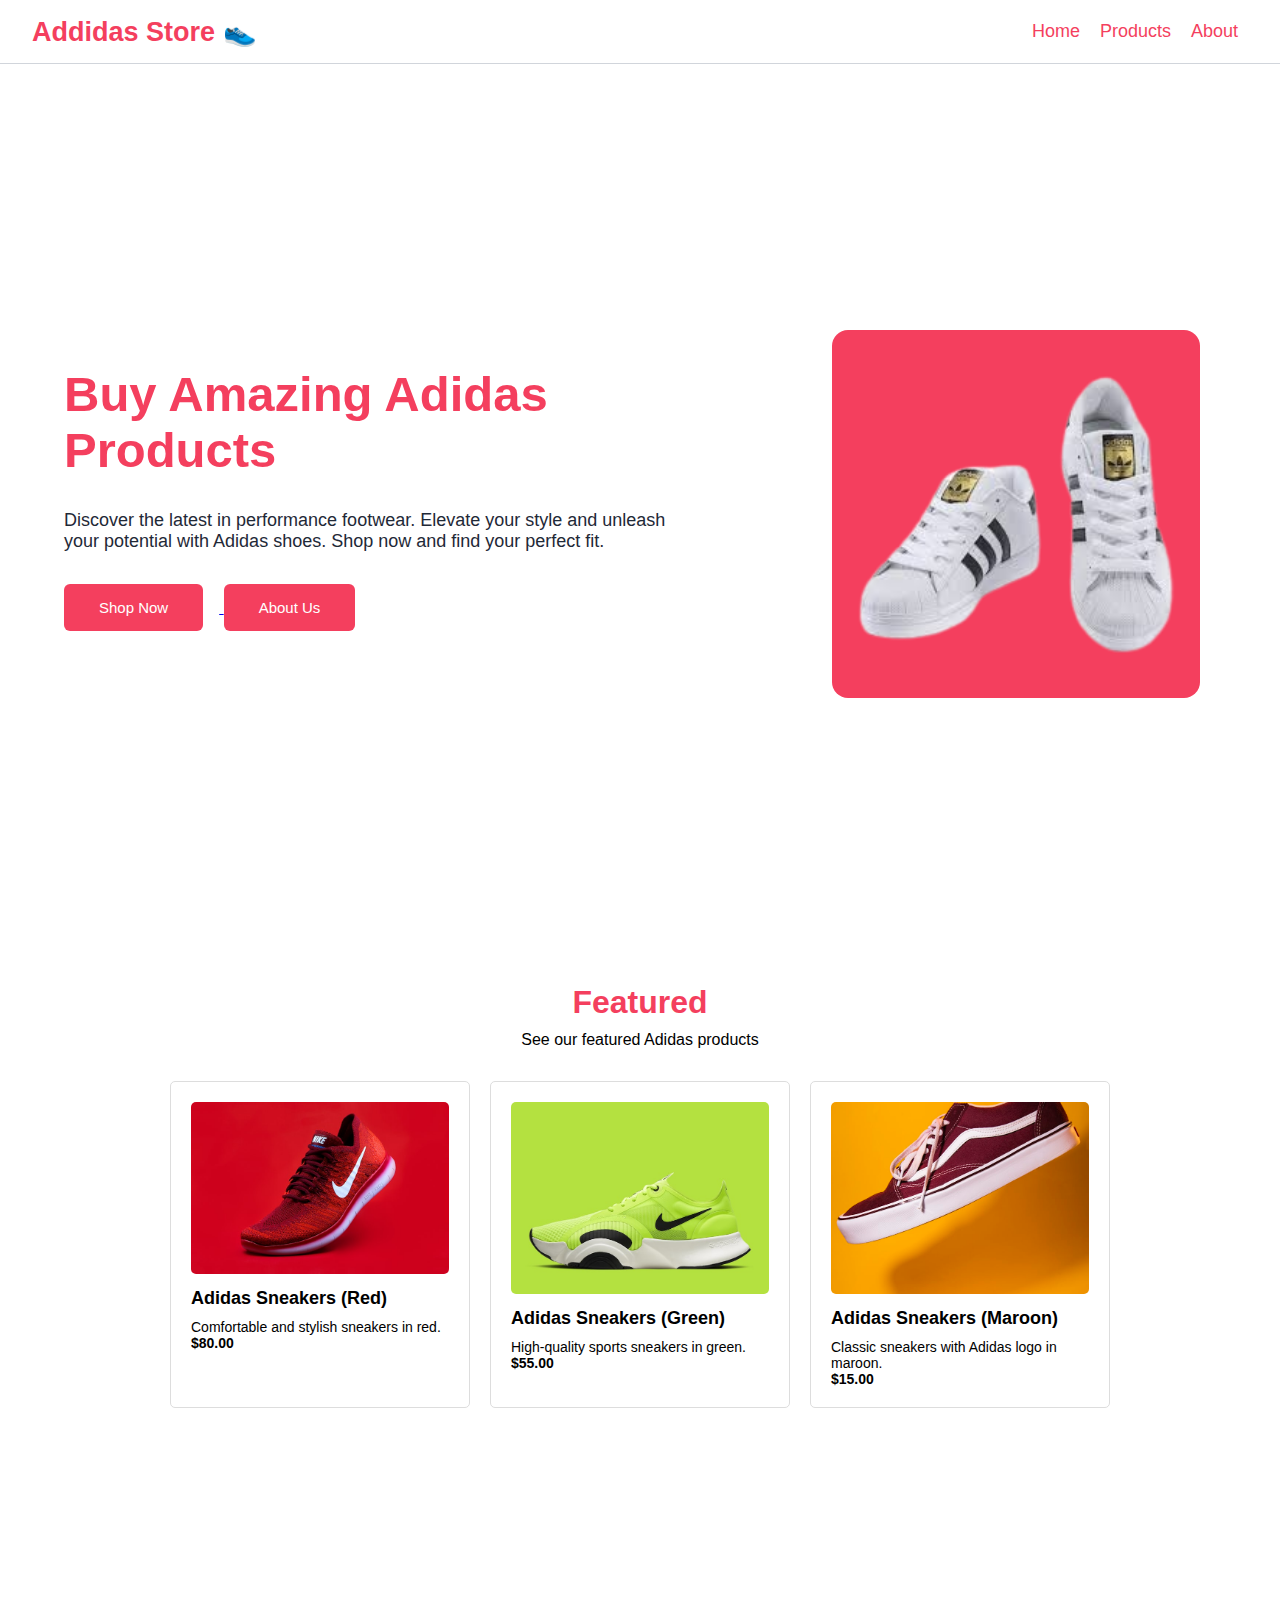
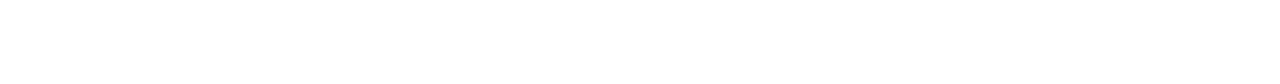
<file: index.html>
<!DOCTYPE html>
<html lang="en">
<head>
  <meta charset="UTF-8">
  <meta name="viewport" content="width=device-width, initial-scale=1.0">
  <link rel="stylesheet" href="style.css">
  <title>Addidas Store</title>
</head>
<body>
	<nav class="navbar">
	  <h1 class="nav-title">Addidas Store 👟</h1>
	  <ul>
	    <li>
	      <a href="index.html">Home</a>
	    </li>
	    <li>
	      <a href="/products.html">Products</a>
	    </li>
	    <li>
	      <a href="/about.html">About</a>
	    </li>
	  </ul>
	</nav>
	
	<section id="hero">
	  <div class="content">
	    <h1 class="title">Buy Amazing Adidas Products</h1>
	    <p class="description">Discover the latest in performance footwear. Elevate your style and unleash your potential with Adidas shoes. Shop now and find your perfect fit.</p>
	    <div class="buttons">
	      <a href="/products.html">
	      <button>Shop Now</button>
	      </a>
	      <a href="/about.html">
	      <button>About Us</button>
	      </a>
	    </div>
	  </div>
	  <div class="image">
	    <img src="img/addidas-showcase.png" alt="Addidas">
	  </div>
	</section>
	<section id="featured">
  <header>
    <h1>Featured</h1>
    <p>See our featured Adidas products</p>
  </header>
  
  <div class="product-container">
    <div class="product-card">
      <img src="img/photo-1542291026-7eec264c27ff.jpeg" alt="Product 1">
      <h2>Adidas Sneakers (Red)</h2>
      <p>Comfortable and stylish sneakers in red.</p>
      <p class="price">$80.00</p>
    </div>
    
    <div class="product-card">
      <img src="img/photo-1606107557195-0e29a4b5b4aa.jpeg" alt="Product 2">
      <h2>Adidas Sneakers (Green)</h2>
      <p>High-quality sports sneakers in green.</p>
      <p class="price">$55.00</p>
    </div>
    
    <div class="product-card">
      <img src="img/photo-1525966222134-fcfa99b8ae77.jpeg" alt="Product 3">
      <h2>Adidas Sneakers (Maroon)</h2>
      <p>Classic sneakers with Adidas logo in maroon.</p>
      <p class="price">$15.00</p>
    </div>
  </div>
</section>
</body>
</html>
</file>
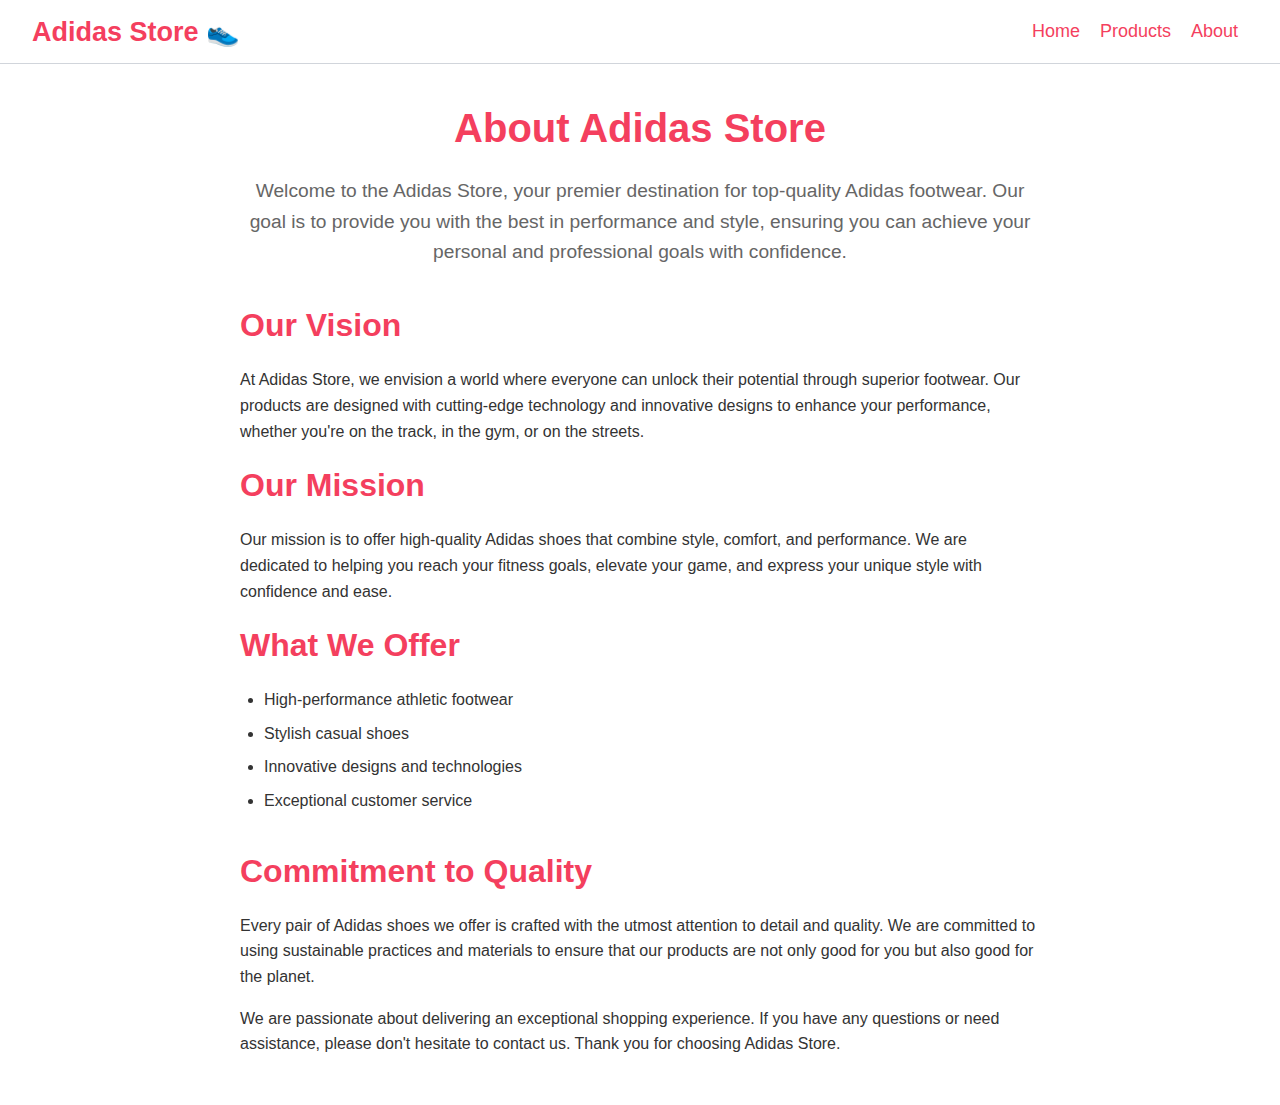
<file: about.html>
<!DOCTYPE html>
<html lang="en">
<head>
  <meta charset="UTF-8">
  <meta name="viewport" content="width=device-width, initial-scale=1.0">
  <link rel="stylesheet" href="style.css">
  <title>About Us - Adidas Store</title>
</head>
<body>
  <nav class="navbar">
    <h1 class="nav-title">Adidas Store 👟</h1>
    <ul>
      <li>
        <a href="index.html">Home</a>
      </li>
      <li>
        <a href="products.html">Products</a>
      </li>
      <li>
        <a href="about.html">About</a>
      </li>
    </ul>
  </nav>

  <section id="about">
    <div class="content">
      <h1 class="title">About Adidas Store</h1>
      <p class="description">Welcome to the Adidas Store, your premier destination for top-quality Adidas footwear. Our goal is to provide you with the best in performance and style, ensuring you can achieve your personal and professional goals with confidence.</p>
      
      <h2>Our Vision</h2>
      <p>At Adidas Store, we envision a world where everyone can unlock their potential through superior footwear. Our products are designed with cutting-edge technology and innovative designs to enhance your performance, whether you're on the track, in the gym, or on the streets.</p>
      
      <h2>Our Mission</h2>
      <p>Our mission is to offer high-quality Adidas shoes that combine style, comfort, and performance. We are dedicated to helping you reach your fitness goals, elevate your game, and express your unique style with confidence and ease.</p>
      
      <h2>What We Offer</h2>
      <ul>
        <li>High-performance athletic footwear</li>
        <li>Stylish casual shoes</li>
        <li>Innovative designs and technologies</li>
        <li>Exceptional customer service</li>
      </ul>
      
      <h2>Commitment to Quality</h2>
      <p>Every pair of Adidas shoes we offer is crafted with the utmost attention to detail and quality. We are committed to using sustainable practices and materials to ensure that our products are not only good for you but also good for the planet.</p>
      
      <p>We are passionate about delivering an exceptional shopping experience. If you have any questions or need assistance, please don't hesitate to contact us. Thank you for choosing Adidas Store.</p>
    </div>
  </section>
</body>
</html>
</file>
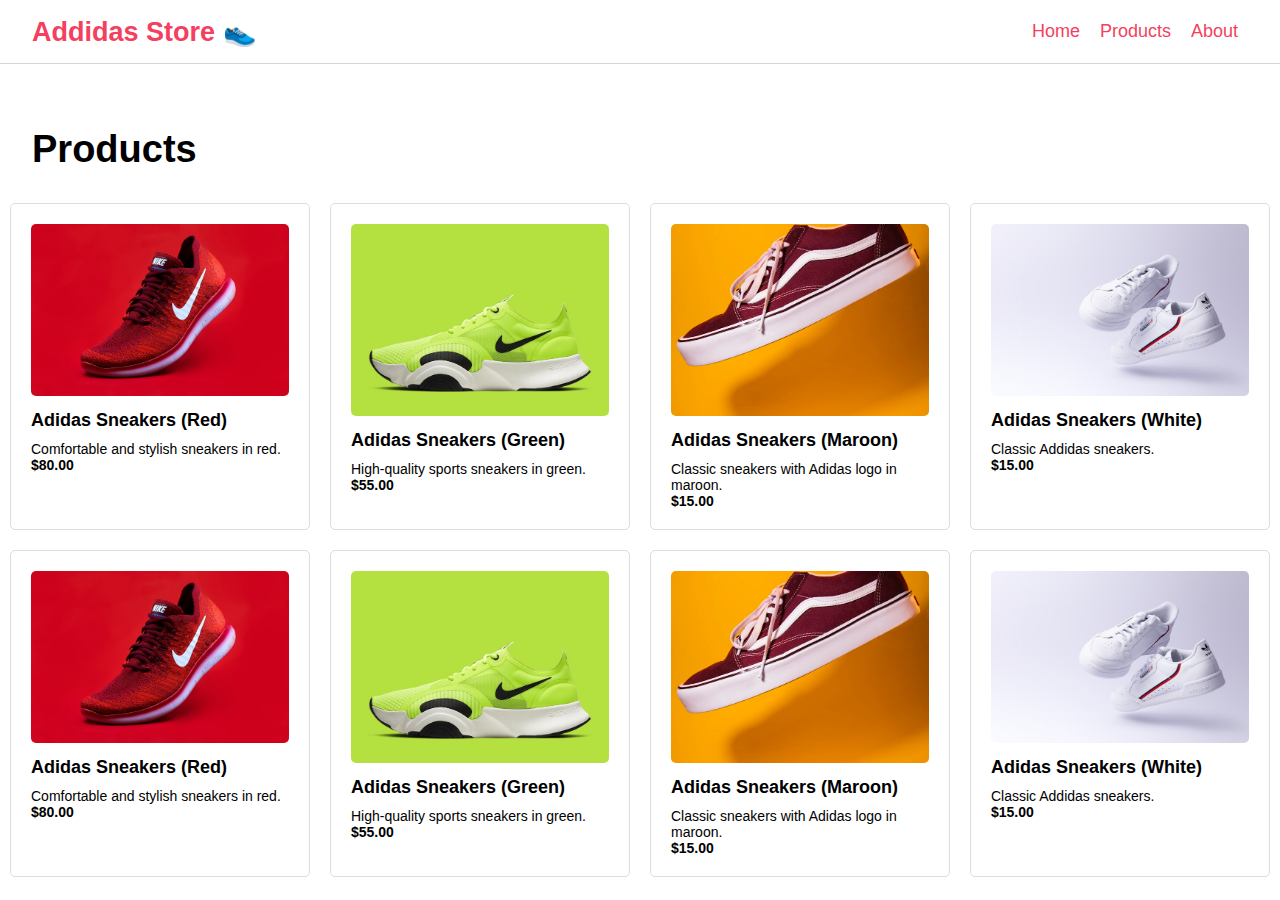
<file: products.html>
<!DOCTYPE html>
<html lang="en">
<head>
  <meta charset="UTF-8">
  <meta name="viewport" content="width=device-width, initial-scale=1.0">
  <link rel="stylesheet" href="style.css">
  <title>Products - Addidas Store</title>
</head>
<body>
	<nav class="navbar">
	  <h1 class="nav-title">Addidas Store 👟</h1>
	  <ul>
	    <li>
	      <a href="index.html">Home</a>
	    </li>
	    <li>
	      <a href="/products.html">Products</a>
	    </li>
	    <li>
	      <a href="/about.html">About</a>
	    </li>
	  </ul>
	</nav>
	<section id="products">
  <div class="sideheader">
    <h1 style="font-size: 38px;">Products</h1>
  </div>
  
  <div class="product-container">
    <div class="product-card">
      <img src="img/photo-1542291026-7eec264c27ff.jpeg" alt="Product 1">
      <h2>Adidas Sneakers (Red)</h2>
      <p>Comfortable and stylish sneakers in red.</p>
      <p class="price">$80.00</p>
    </div>
    
    <div class="product-card">
      <img src="img/photo-1606107557195-0e29a4b5b4aa.jpeg" alt="Product 2">
      <h2>Adidas Sneakers (Green)</h2>
      <p>High-quality sports sneakers in green.</p>
      <p class="price">$55.00</p>
    </div>
    
    <div class="product-card">
      <img src="img/photo-1525966222134-fcfa99b8ae77.jpeg" alt="Product 3">
      <h2>Adidas Sneakers (Maroon)</h2>
      <p>Classic sneakers with Adidas logo in maroon.</p>
      <p class="price">$15.00</p>
    </div>
    <div class="product-card">
      <img src="img/photo-1556637640-2c80d3201be8.jpeg" alt="Product 3">
      <h2>Adidas Sneakers (White)</h2>
      <p>Classic Addidas sneakers.</p>
      <p class="price">$15.00</p>
    </div>
    <div class="product-card">
      <img src="img/photo-1542291026-7eec264c27ff.jpeg" alt="Product 1">
      <h2>Adidas Sneakers (Red)</h2>
      <p>Comfortable and stylish sneakers in red.</p>
      <p class="price">$80.00</p>
    </div>
    
    <div class="product-card">
      <img src="img/photo-1606107557195-0e29a4b5b4aa.jpeg" alt="Product 2">
      <h2>Adidas Sneakers (Green)</h2>
      <p>High-quality sports sneakers in green.</p>
      <p class="price">$55.00</p>
    </div>
    
    <div class="product-card">
      <img src="img/photo-1525966222134-fcfa99b8ae77.jpeg" alt="Product 3">
      <h2>Adidas Sneakers (Maroon)</h2>
      <p>Classic sneakers with Adidas logo in maroon.</p>
      <p class="price">$15.00</p>
    </div>
    <div class="product-card">
      <img src="img/photo-1556637640-2c80d3201be8.jpeg" alt="Product 3">
      <h2>Adidas Sneakers (White)</h2>
      <p>Classic Addidas sneakers.</p>
      <p class="price">$15.00</p>
    </div>
  </div>
</section>

	
</body>
</html>
</file>
<file: style.css>
* {
  margin: 0;
  padding: 0;
  box-sizing: border-box;
  font-family: sans-serif;
}

.navbar {
  height: 4rem;
  border-bottom: 1px solid #d1d5db;
  width: 100%;
  display: flex;
  justify-content: space-between;
  align-items: center;
  position: sticky;
  top: 0;
  background-color: white;
}

.nav-title {
  color: #f43f5e;
  font-family: sans-serif;
  font-size: 27px;
  margin-left: 2rem;
}
.navbar ul {
  display: flex;
  flex-direction: row;
  align-items: center;
  list-style-type: none;
  margin-right: 2rem;
}
.navbar ul li {
  margin: 0 10px;
}
.navbar ul li a {
  color: #f43f5e;
  text-decoration: none;
  font-weight: 400;
  font-size: 18px;
}
.navbar ul li a:hover {
  text-decoration: underline;
}
#hero {
  height: 100vh;
  display: flex;
  align-items: center;
  justify-content: space-between;
}
#hero .content {
  margin: 0 4rem;
  width: 50%;
}
#hero .content .title {
  font-size: 49px;
  color: #f43f5e;
  font-weight: 800;
  margin-bottom: 2rem;
}
#hero .content .description {
  font-size: 18px;
  color: #1f2937;
  font-weight: 400;
}

.content .buttons {
  margin: 2rem 0;
}

.content button {
  border: none;
  padding: 15px 35px;
  background-color: #f43f5e;
  color: white;
  margin-right: 1rem;
  font-weight: 500;
  font-size: 15px;
  border-radius: 6px;
}
#hero .image {
  margin: 0 5rem;
  display: flex;
  justify-content: center;
  align-items: center;
  background-color: #f43f5e;
  border-radius: 16px;
  padding: 1.5rem;
}

.image img {
  height: 20rem;
  width: 20rem;
}
#featured {
  height: 80vh;
}
header {
  text-align: center;
}
.sideheader {
  text-align: left;
  margin-top: 4rem;
  margin-left: 2rem;
}

header h1 {
  font-size: 32px;
  color: #f43f5e;
  font-weight: 700;
  margin-bottom: 10px;
}

#featured {
    text-align: center;
    padding: 20px;
  }

  .product-container {
    display: flex;
    justify-content: center;
    gap: 20px;
    flex-wrap: wrap;
    margin-top: 2rem;
  }

  .product-card {
    border: 1px solid #ddd;
    border-radius: 5px;
    padding: 20px;
    width: 300px;
    text-align: left;
  }

  .product-card img {
    width: 100%;
    border-radius: 5px;
    max-height: 12rem;
    object-fit: cover;
  }

  .product-card h2 {
    font-size: 18px;
    margin: 10px 0;
  }

  .product-card p {
    font-size: 14px;
  }

  .product-card .price {
    font-weight: bold;
    color: #000;
  }
  
#about {
  padding: 2rem;
  background-color: #fff;
  color: #333;
  line-height: 1.6;
}

#about .content {
  max-width: 800px;
  margin: 0 auto;
}

#about .title {
  font-size: 2.5rem;
  color: #f43f5e;
  text-align: center;
  margin-bottom: 1rem;
}

#about .description {
  font-size: 1.2rem;
  color: #666;
  margin-bottom: 2rem;
  text-align: center;
}

#about h2 {
  font-size: 2rem;
  color: #f43f5e;
  margin-bottom: 1rem;
}

#about p {
  font-size: 1rem;
  color: #333;
  margin-bottom: 1rem;
}

#about ul {
  list-style-type: disc;
  padding-left: 1.5rem;
  margin-bottom: 2rem;
}

#about ul li {
  margin-bottom: 0.5rem;
  font-size: 1rem;
  color: #333;
}

#about .image {
  text-align: center;
  margin-top: 2rem;
}

#about .image img {
  max-width: 100%;
  height: auto;
  border-radius: 10px;
}
</file>
